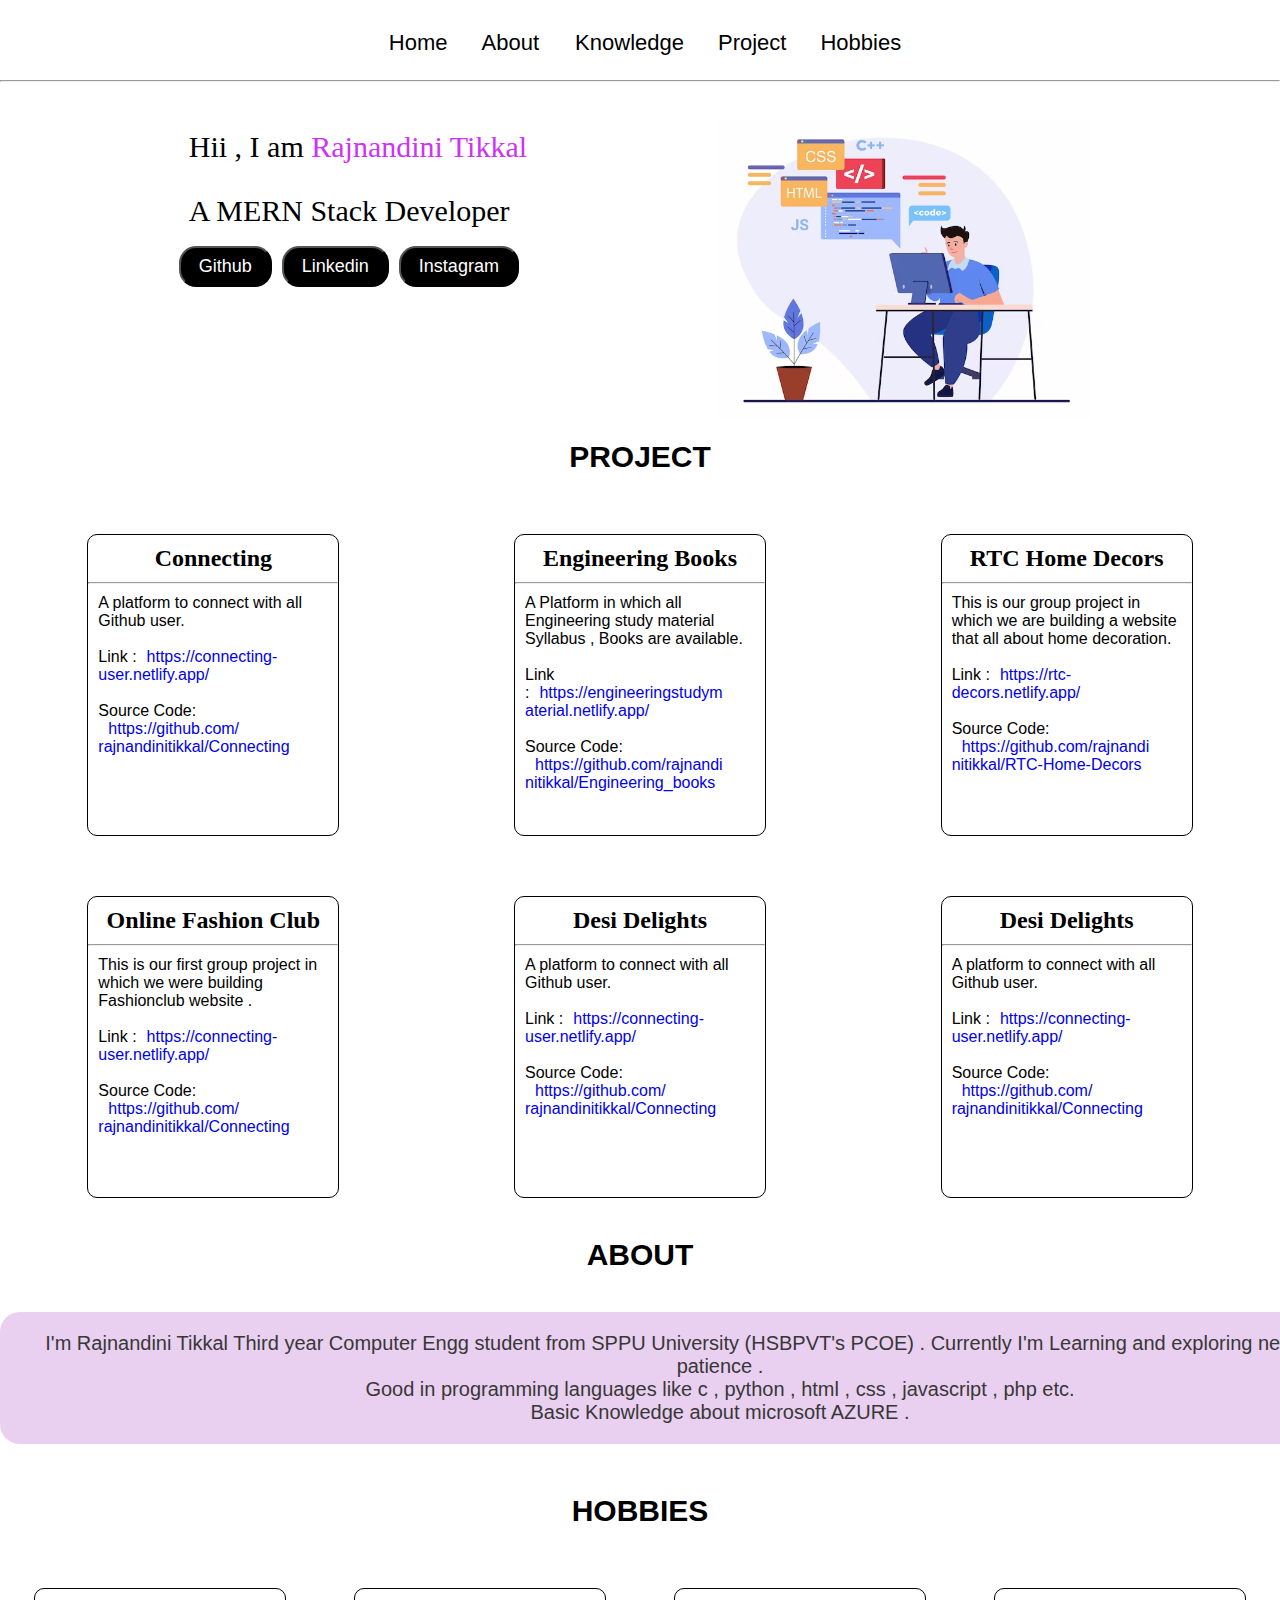
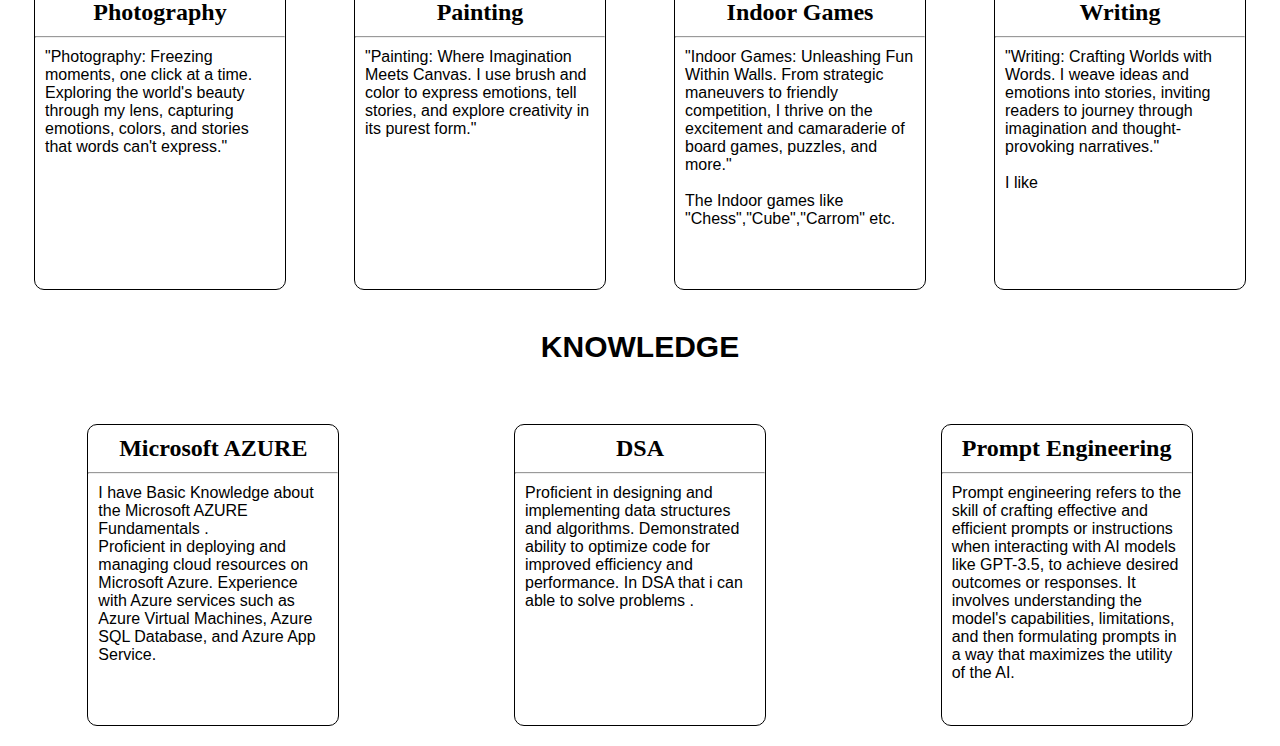
<file: index.html>
<!DOCTYPE html>
<html lang="en">

<head>
    <title>personal portfolio</title>
    <link rel="stylesheet" href="./style.css" />
</head>

<body>
    <div>
        <Nav class="Nav-container">
            <a class="Nav-anchor">Home</a>
            <a href="#About" class="Nav-anchor">About </a>
            <a href="#Learning" class="Nav-anchor">Knowledge</a>
            <a href="#project" class="Nav-anchor">Project</a>
            <a href="#Hobbies" class="Nav-anchor">Hobbies</a>

        </Nav>
        <hr>
    </div>
    <br>

    <div class="user-details">
        <div class="user-info">
            <p class="heading1">Hii , I am <span class="user-name">Rajnandini Tikkal</span></p>
            <p class="heading1">A MERN Stack Developer </p>
            <div class="link-container">
               <button class="btn1">
               <a href="https://github.com/rajnandinitikkal">Github</a></button>
               <button class="btn">
               <a href="https://www.linkedin.com/in/rajnandini-t-6a126b249">Linkedin</a></button>
               <button class="btn">
               <a href="https://www.instagram.com/">Instagram</a></button>
            </div>
        </div>

        <div>
            <img src="./images/study-img.avif" id="user-img">
        </div>
    </div>

    <div class="poject-card" id="project">

        <h1 class="section-info">PROJECT</h1>
        <div class="product-card">
            <div class="project-card-container">
                <h2 class="projecct-heading">Connecting</h2>
                <hr>
                <p class="project-des">
                    A platform to connect with all Github user.
                    <br><br>
                    Link :<a href="https://connecting-user.netlify.app/">https://connecting-user.netlify.app/</a>
                    <br><br>
                    Source Code: <a href="https://github.com/rajnandinitikkal/Connecting">https://github.com/
                        <br>
                        rajnandinitikkal/Connecting
                    </a>
                </p>
            </div>

            <div class="project-card-container">
                <h2 class="projecct-heading">Engineering Books</h2>
                <hr>
                <p class="project-des">
                    A Platform in which all Engineering study material Syllabus , Books are available.
                    <br><br>
                    Link :<a href="https://engineeringstudymaterial.netlify.app/">https://engineeringstudym
                        <br> aterial.netlify.app/</a>
                    <br><br>
                    Source Code: <a href="https://github.com/rajnandinitikkal/Connecting">https://github.com/rajnandi <br> nitikkal/Engineering_books
                    </a>
                </p>
            </div>

            <div class="project-card-container">
                <h2 class="projecct-heading">RTC Home Decors</h2>
                <hr>
                <p class="project-des">
                   This is our group project in which we are building a website that all about home decoration.
                    <br><br>
                    Link :<a href="https://rtc-decors.netlify.app/">https://rtc-decors.netlify.app/</a>
                    <br><br>
                    Source Code: <a href="https://github.com/rajnandinitikkal/Connecting">https://github.com/rajnandi <br> nitikkal/RTC-Home-Decors
                    </a>
                </p></div>
        </div> 

        <div class="product-card">
            <div class="project-card-container">
                <h2 class="projecct-heading">Online Fashion Club</h2>
                <hr>
                <p class="project-des">
                This is our first group project in which we were building Fashionclub website .
                    <br><br>
                    Link :<a href="https://connecting-user.netlify.app/">https://connecting-user.netlify.app/</a>
                    <br><br>
                    Source Code: <a href="https://github.com/rajnandinitikkal/Connecting">https://github.com/
                        <br>
                        rajnandinitikkal/Connecting
                    </a>
                </p>
            </div>

            <div class="project-card-container">
                <h2 class="projecct-heading">Desi Delights</h2>
                <hr>
                <p class="project-des">
                    A platform to connect with all Github user.
                    <br><br>
                    Link :<a href="https://connecting-user.netlify.app/">https://connecting-user.netlify.app/</a>
                    <br><br>
                    Source Code: <a href="https://github.com/rajnandinitikkal/Connecting">https://github.com/
                        <br>
                        rajnandinitikkal/Connecting
                    </a>
                </p>
            </div>

            <div class="project-card-container">
                <h2 class="projecct-heading">Desi Delights</h2>
                <hr>
                <p class="project-des">
                    A platform to connect with all Github user.
                    <br><br>
                    Link :<a href="https://connecting-user.netlify.app/">https://connecting-user.netlify.app/</a>
                    <br><br>
                    Source Code: <a href="https://github.com/rajnandinitikkal/Connecting">https://github.com/
                        <br>
                        rajnandinitikkal/Connecting
                    </a>
                </p>
            </div>
        </div>

    </div>

    <div class="poject-card" id="About">
        <h1 class="section-info">ABOUT</h1>
        <div class="about-description">
            <p > I'm Rajnandini Tikkal Third year Computer Engg student from SPPU University (HSBPVT's PCOE) . Currently I'm Learning and exploring  new things with patience .
                <br> Good in programming languages like c , python , html , css , javascript , php etc.
            <br>Basic Knowledge about microsoft AZURE .  </p>
        </div>
           
    </div>
    

    <div class="poject-card" id="Hobbies">
        <h1 class="section-info">HOBBIES</h1>
        <div class="hobbies-card">
            <div class="hobbies-card-container">
                <h2 class="projecct-heading">Photography</h2>
                <hr>
                <p class="hobbies-des">
                    "Photography: Freezing moments, one click at a time. Exploring the world's beauty through my lens, capturing emotions, colors, and stories that words can't express."
                </p>
            </div>
            <div class="hobbies-card-container">
                <h2 class="projecct-heading">Painting</h2>
                <hr>
                <p class="hobbies-des">"Painting: Where Imagination Meets Canvas. I use brush and color to express emotions, tell stories, and explore creativity in its purest form."</p>
            </div>
            <div class="hobbies-card-container">
                <h2 class="projecct-heading">Indoor Games</h2>
                <hr>
                <p class="hobbies-des">
                    "Indoor Games: Unleashing Fun Within Walls. From strategic maneuvers to friendly competition, I thrive on the excitement and camaraderie of board games, puzzles, and more."
                    <br><br>
                    The Indoor games like "Chess","Cube","Carrom" etc.
                </p>
            </div>
            <div class="hobbies-card-container">
                <h2 class="projecct-heading">Writing</h2>
                <hr>
                <p class="hobbies-des">"Writing: Crafting Worlds with Words. I weave ideas and emotions into stories, inviting readers to journey through imagination and thought-provoking narratives."
                    <br><br>
                    I like 
                </p>
            </div>
         </div> 
    </div>

    <div class="poject-card" id="Learning">
        <h1 class="section-info">KNOWLEDGE</h1>
        <div class="learning-card">
            <div class="Learning-card-container">
                <h2 class="projecct-heading">Microsoft AZURE</h2>
                <hr>
                <p class="project-des"> I have Basic Knowledge about the Microsoft AZURE Fundamentals . 
                    <br>
                    Proficient in deploying and managing cloud resources on Microsoft Azure.
                    Experience with Azure services such as Azure Virtual Machines, Azure SQL Database, and Azure App Service.
                    
                </p>
            </div>
            <div class="Learning-card-container">
                <h2 class="projecct-heading">DSA</h2>
                <hr>
                <p class="project-des">
                    Proficient in designing and implementing data structures and algorithms.
Demonstrated ability to optimize code for improved efficiency and performance.
In DSA that i can able to solve problems .
                </p>
            </div>  
            <div class="Learning-card-container">
                <h2 class="projecct-heading">Prompt Engineering</h2>
                <hr>
                <p class="project-des">
                    Prompt engineering refers to the skill of crafting effective and efficient prompts or instructions when interacting with AI models like GPT-3.5, to achieve desired outcomes or responses. It involves understanding the model's capabilities, limitations, and then formulating prompts in a way that maximizes the utility of the AI.
                </p>
            </div>   
         </div>
    </div>

</body>
</html>
</file>
<file: style.css>
* {
        margin: 0;
        padding: 0;
    }
    
    .Nav-container {
        text-align: center;
        height: 50px;
        width: 100%;
        color: white;
        padding-top: 30px;
        position: sticky;
    }
    
    .Nav-anchor {
        padding: 20px;
        font-size: 22px;
        font-family: 'Lucida Sans', 'Lucida Sans Regular', 'Lucida Grande', 'Lucida Sans Unicode', Geneva, Verdana, sans-serif;
        cursor: pointer;
        padding-right: 10px;
        color: black;
    }

    a{
        padding: 10px;
        text-decoration: none;
    }
    
    .user-details {
        margin: 0;
        display: flex;
        justify-content: space-around;
    }
    
    #user-img {
        display: block;
        height: 300px;
        margin-top: 20px;
        margin-left: -200px;
    }
    .heading1{
        font-size: 30px;
        margin-top: 30px;
        margin-right: -100px;
    }
    .user-name{
        color: rgb(205, 51, 247);
    }

    .section-info{
        text-align: center;
        font-family: 'Lucida Sans', 'Lucida Sans Regular', 'Lucida Grande', 'Lucida Sans Unicode', Geneva, Verdana, sans-serif;
        font-size: 30px;
        padding: 20px;
    }
    .link-container{
        display: flex;
        justify-content: space-evenly;
    }
    .btn{
        color: white;
        background-color: black;
        padding: 8px;
        font-size: 18px;
        margin-top: 18px;
        margin-left: -10px;
        margin-right: 20px;
        border-radius: 17px;
        cursor: pointer;
    }

    .btn1{
        color: white;
        background-color: black;
        padding: 8px;
        font-size: 18px;
        margin-top: 18px;
        margin-left: -10px;
        margin-right: 20px;
        border-radius: 17px;
        cursor: pointer;
    }
    .btn1 a{
        text-decoration: none;
        color: white;
    }
    .btn a{
        text-decoration: none;
        color: white;
    }
    .product-card{
        display: flex;
        justify-content: space-around;
    }
    .project-card-container{
        height: 300px;
        width: 250px;
        border: 1px solid black;
        border-radius: 10px;
        margin-top: 40px;
        margin-bottom: 20px;
    }

    .learning-card{
        display: flex;
        justify-content: space-around;
    }
    .Learning-card-container{
        height: 300px;
        width: 250px;
        border: 1px solid black;
        border-radius: 10px;
        margin-top: 40px;
        margin-bottom: 20px;
    }

    .hobbies-card{
        display: flex;
        justify-content: space-around;
    }
    .hobbies-card-container{
        height: 300px;
        width: 250px;
        border: 1px solid black;
        border-radius: 10px;
        margin-top: 40px;
        margin-bottom: 20px;
    }
    .about-description{
        margin-left: auto;
        margin-right: auto;
        margin-top: 20px;
        text-align: center;
        width: 1400px;
        border:none;
        border-radius: 20px;
        background-color: rgb(233, 208, 240);
        margin-bottom: 30px;
        font-size: 20px;
        padding: 20px;
        font-family: 'Lucida Sans', 'Lucida Sans Regular', 'Lucida Grande', 'Lucida Sans Unicode', Geneva, Verdana, sans-serif;
        color: rgb(56, 55, 55);
    }
    .projecct-heading{
        text-align: center;
        padding: 5px;
        margin-top: 5px;
        margin-bottom: 5px;
    }
    .hobbies-des{
        font-family: 'Lucida Sans', 'Lucida Sans Regular', 'Lucida Grande', 'Lucida Sans Unicode', Geneva, Verdana, sans-serif;
        margin: 10px;
    }
    .project-des{
        font-family: 'Lucida Sans', 'Lucida Sans Regular', 'Lucida Grande', 'Lucida Sans Unicode', Geneva, Verdana, sans-serif;
        margin: 10px;
    }
    a{
        text-decoration: none;
    }


    @media (max-width:350px){
        .user-details {
            margin: 0;
            display: flex;
            flex-direction: column;
        }
        #user-img{
            display: block;
            height: 250px;
            margin-top: 30px;
            margin-left: 10px;
        }
        .product-card{
            display: flex;
            flex-direction: column;
            margin-left: 45px;
        }
        .learning-card{
            display: flex;
            flex-direction: column;
            margin-left: 45px;
        }
        .hobbies-card{
            display: flex;
            flex-direction: column;
            margin-left: 45px;
        }
        .about-description{
        margin-left: auto;
        margin-right: auto;
        margin-top: 20px;
        text-align: center;
        width: 200px;
        border:none;
        border-radius: 20px;
        background-color: rgb(225, 166, 241);
        margin-bottom: 30px;
        font-size: 15px;
        padding: 20px;
        font-family: 'Lucida Sans', 'Lucida Sans Regular', 'Lucida Grande', 'Lucida Sans Unicode', Geneva, Verdana, sans-serif;
        color: rgb(56, 55, 55);
        }
        .heading1{
            font-size: 23px;
            margin-top: 30px;
            margin-left: 30px;
        }
        .btn{
            color: white;
            background-color: black;
            padding: 8px;
            font-size: 10px;
            margin-top: 18px;
            margin-left: -40px;
            border-radius: 17px;
            cursor: pointer;
        }
        .btn1{
            color: white;
            background-color: black;
            padding: 8px;
            font-size: 10px;
            margin-top: 18px;
            margin-left: 5px;
            border-radius: 17px;
            cursor: pointer;
        }
    }
    @media (max-width: 350px){
        .Nav-container{
            display: none;
        }
    }
</file>
